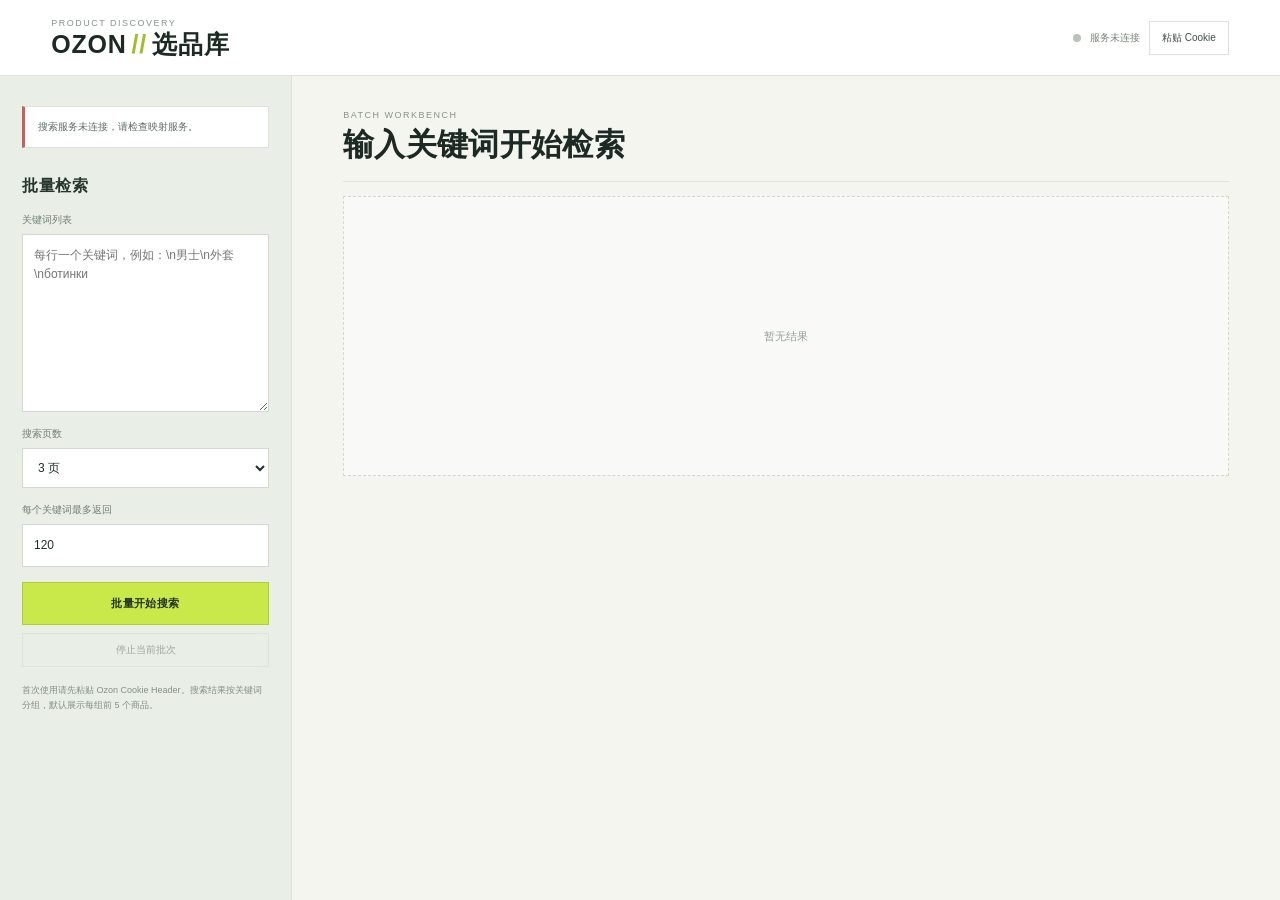
<file: index.html>
<!doctype html>
<html lang="zh-CN">
<head>
  <meta charset="utf-8">
  <meta name="viewport" content="width=device-width,initial-scale=1">
  <title>Ozon 选品库 · 商品搜索</title>
  <link rel="stylesheet" href="style.css">
  <link rel="stylesheet" href="picks.css">
</head>
<body class="picks-body">
  <header class="picks-header">
    <div class="brand">
      <span class="eyebrow">PRODUCT DISCOVERY</span>
      <h1>OZON<span>//</span>选品库</h1>
    </div>
    <div class="health">
      <span id="cookieDot" class="dot"></span>
      <span id="cookieText">检查中…</span>
      <button id="pasteBtn" class="ghost">粘贴 Cookie</button>
    </div>
  </header>
  <main class="picks-main">
    <aside class="picks-rail">
      <div id="statusBar" class="status-bar loading">正在检查本地服务状态…</div>
      <h2>批量检索</h2>
      <label>关键词列表
        <textarea id="keywords" rows="8" placeholder="每行一个关键词，例如：\n男士\n外套\nботинки"></textarea>
      </label>
      <label>搜索页数
        <select id="pages">
          <option value="1">1 页</option>
          <option value="3" selected>3 页</option>
          <option value="5">5 页</option>
          <option value="10">10 页</option>
          <option value="20">20 页</option>
        </select>
      </label>
      <label>每个关键词最多返回
        <input id="target" type="number" min="5" max="2000" value="120">
      </label>
      <div class="rail-actions">
        <button id="searchBtn" class="primary">批量开始搜索</button>
        <button id="cancelBtn" class="ghost cancel-btn" type="button" disabled>停止当前批次</button>
      </div>
      <p class="hint" id="hint">首次使用请先粘贴 Ozon Cookie Header。搜索结果按关键词分组，默认展示每组前 5 个商品。</p>
    </aside>
    <section class="picks-results">
      <div class="results-head">
        <div>
          <span class="eyebrow">BATCH WORKBENCH</span>
          <h2 id="resultTitle">输入关键词开始检索</h2>
        </div>
        <div class="result-meta" id="resultMeta"></div>
      </div>
      <section id="taskBoard" class="task-board" hidden>
        <div class="task-summary">
          <div><span class="eyebrow">LIVE TASKS</span><strong id="taskSummaryText">等待开始</strong></div>
          <span id="taskSummaryCount" class="task-count">0 / 0</span>
        </div>
        <div class="overall-progress"><span id="overallProgressBar"></span></div>
        <div id="taskList" class="task-list"></div>
      </section>
      <div id="groups" class="groups empty">暂无结果</div>
    </section>
  </main>
  <dialog id="resultsDialog" class="results-dialog">
    <div class="dialog-head">
      <div><span class="eyebrow">KEYWORD RESULTS</span><h3 id="dialogTitle">商品结果</h3></div>
      <button id="closeResults" class="icon-close" type="button" aria-label="关闭">×</button>
    </div>
    <div id="dialogMeta" class="dialog-meta"></div>
    <div id="dialogGrid" class="dialog-grid"></div>
  </dialog>
  <dialog id="cookieDialog">
    <form method="dialog">
      <h3>粘贴 Ozon Cookie Header</h3>
      <p>在已登录 Ozon 的标签页按 F12 → Network → 任意请求 → 复制 Cookie 请求头整段。</p>
      <textarea id="cookieTextarea" rows="6" placeholder="x-hng=...; _nano_fp=...; ..."></textarea>
      <menu><button value="cancel" class="ghost">取消</button><button value="ok" class="primary" id="uploadBtn">上传</button></menu>
    </form>
  </dialog>
  <script src="picks.js"></script>
</body>
</html>
</file>
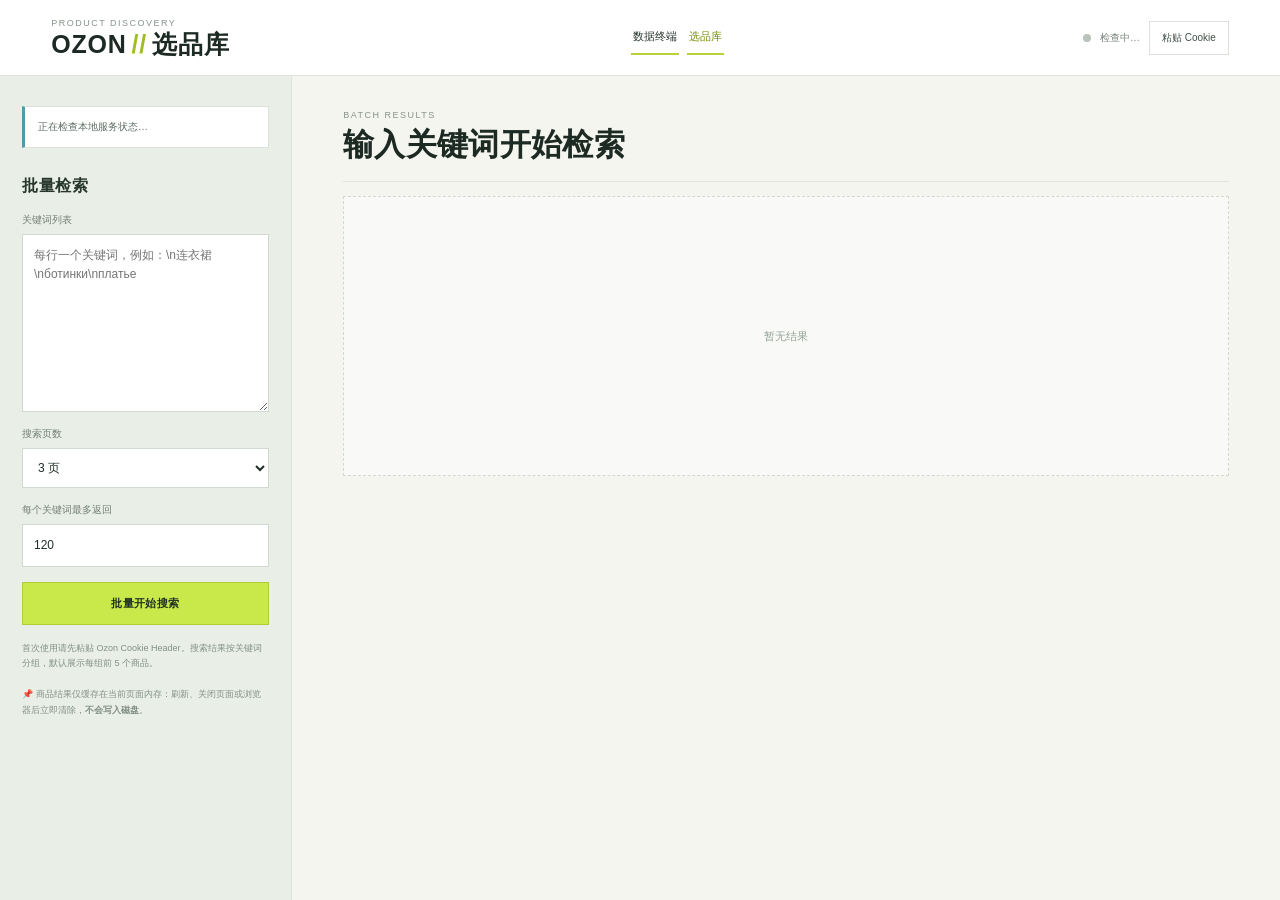
<file: ozon_terminal/static/picks.html>
<!doctype html>
<html lang="zh-CN">
<head>
  <meta charset="utf-8">
  <meta name="viewport" content="width=device-width,initial-scale=1">
  <title>Ozon 选品库 · 商品搜索</title>
  <link rel="stylesheet" href="/style.css">
  <link rel="stylesheet" href="/picks.css">
</head>
<body class="picks-body">
  <header class="picks-header">
    <div class="brand">
      <span class="eyebrow">PRODUCT DISCOVERY</span>
      <h1>OZON<span>//</span>选品库</h1>
    </div>
    <nav class="tabs">
      <a href="/">数据终端</a>
      <a class="active" href="/picks.html">选品库</a>
    </nav>
    <div class="health">
      <span id="cookieDot" class="dot"></span>
      <span id="cookieText">检查中…</span>
      <button id="pasteBtn" class="ghost">粘贴 Cookie</button>
    </div>
  </header>
  <main class="picks-main">
    <aside class="picks-rail">
      <div id="statusBar" class="status-bar loading">正在检查本地服务状态…</div>
      <h2>批量检索</h2>
      <label>关键词列表
        <textarea id="keywords" rows="8" placeholder="每行一个关键词，例如：\n连衣裙\nботинки\nплатье"></textarea>
      </label>
      <label>搜索页数
        <select id="pages">
          <option value="1">1 页</option>
          <option value="3" selected>3 页</option>
          <option value="5">5 页</option>
          <option value="10">10 页</option>
          <option value="20">20 页</option>
        </select>
      </label>
      <label>每个关键词最多返回
        <input id="target" type="number" min="5" max="2000" value="120">
      </label>
      <button id="searchBtn" class="primary">批量开始搜索</button>
      <p class="hint" id="hint">首次使用请先粘贴 Ozon Cookie Header。搜索结果按关键词分组，默认展示每组前 5 个商品。</p>
      <p class="hint hint-mute" id="storageHint">📌 商品结果仅缓存在当前页面内存：刷新、关闭页面或浏览器后立即清除，<strong>不会写入磁盘</strong>。</p>
    </aside>
    <section class="picks-results">
      <div class="results-head">
        <div>
          <span class="eyebrow">BATCH RESULTS</span>
          <h2 id="resultTitle">输入关键词开始检索</h2>
        </div>
        <div class="result-meta" id="resultMeta"></div>
      </div>
      <div id="groups" class="groups empty">暂无结果</div>
    </section>
  </main>
  <dialog id="resultsDialog" class="results-dialog">
    <div class="dialog-head">
      <div>
        <span class="eyebrow">KEYWORD RESULTS</span>
        <h3 id="dialogTitle">商品结果</h3>
      </div>
      <button id="closeResults" class="icon-close" type="button" aria-label="关闭">×</button>
    </div>
    <div id="dialogMeta" class="dialog-meta"></div>
    <div id="dialogGrid" class="dialog-grid"></div>
  </dialog>
  <dialog id="cookieDialog">
    <form method="dialog">
      <h3>粘贴 Ozon Cookie Header</h3>
      <p>在已登录 Ozon 的标签页按 F12 → Network → 任意请求 → 复制 <b>Cookie</b> 请求头整段。</p>
      <textarea id="cookieTextarea" rows="6" placeholder="x-hng=...; _nano_fp=...; ..."></textarea>
      <menu>
        <button value="cancel" class="ghost">取消</button>
        <button value="ok" class="primary" id="uploadBtn">上传</button>
      </menu>
    </form>
  </dialog>
  <script src="/picks.js"></script>
</body>
</html>
</file>
<file: style.css>
:root{--ink:#202826;--paper:#fbfcf8;--muted:#6d7974;--line:#d8e0da;--acid:#c7e944;--orange:#d97c32;--panel:#f1f4ef;--surface:#ffffff;--danger:#c85f5f;--info:#398da1}*{box-sizing:border-box}body{margin:0;font-family:'Microsoft YaHei','微软雅黑',sans-serif;background:var(--paper);color:var(--ink)}button,input,textarea,select{font:inherit;cursor:pointer}button:disabled{cursor:not-allowed}
</file>
<file: picks.css>
.picks-body{background:#f4f5ef;color:#1d2a24;min-height:100vh}.picks-header{display:flex;align-items:center;justify-content:space-between;gap:24px;padding:18px clamp(22px,4vw,64px);background:#fff;border-bottom:1px solid #e1e5dc;position:sticky;top:0;z-index:5}.picks-header .brand{min-width:220px}.picks-header .eyebrow,.results-head .eyebrow,.task-summary .eyebrow,.dialog-head .eyebrow{display:block;color:#87938a;font-size:9px;letter-spacing:1.5px}.picks-header h1{margin:4px 0 0;color:#1d2a24;font:600 25px/1 'Microsoft YaHei','微软雅黑',sans-serif;letter-spacing:.8px}.picks-header h1 span{color:#9ebd28;padding:0 5px}.tabs{display:flex;align-items:center;gap:8px}.tabs a{color:#26352d;text-decoration:none;border-bottom:2px solid #b7d23b;padding:9px 2px;font-size:11px}.tabs a:hover,.tabs a.active{color:#719000}.health{display:flex;align-items:center;gap:9px;color:#78847b;font-size:10px;white-space:nowrap}.health button.ghost,.ghost{border:1px solid #dce2d9;background:#fff;color:#415047;padding:9px 12px;font-size:10px}.health button.ghost:hover,.ghost:hover{border-color:#a9c731;color:#5f7900;background:#f8fbe9}.dot{width:8px;height:8px;border-radius:50%;display:inline-block;background:#b9c2bb}.dot.on{background:#91b500;box-shadow:0 0 0 4px rgba(145,181,0,.13)}
.picks-main{display:grid;grid-template-columns:292px minmax(0,1fr);min-height:calc(100vh - 76px)}.picks-rail{background:#e9eee7;border-right:1px solid #dbe2d9;padding:30px 22px}.status-bar{margin-bottom:28px;padding:12px 13px;background:#fff;border:1px solid #dbe2d9;border-left:3px solid #b7c5bc;color:#5e6d63;font-size:10px;line-height:1.6}.status-bar.ready{border-left-color:#93b414}.status-bar.warning{border-left-color:#d18a3e}.status-bar.error{border-left-color:#c85f5f}.status-bar.loading{border-left-color:#4e9bad}.picks-rail h2{margin:0 0 16px;color:#27372e;font:600 16px 'Microsoft YaHei','微软雅黑',sans-serif;letter-spacing:.5px}.picks-rail label{display:grid;gap:7px;margin-bottom:15px;color:#738078;font-size:10px}.picks-rail textarea,.picks-rail input,.picks-rail select{width:100%;border:1px solid #d1dad1;background:#fff;color:#203027;padding:11px;font:12px/1.6 'Microsoft YaHei','微软雅黑',sans-serif;outline:none}.picks-rail textarea{min-height:158px;resize:vertical}.picks-rail textarea:focus,.picks-rail input:focus,.picks-rail select:focus{border-color:#9ebd28;box-shadow:0 0 0 3px rgba(158,189,40,.14)}.picks-rail button.primary{width:100%;border:1px solid #b1cd35;background:#c9e94b;color:#203021;padding:13px;font:600 11px 'Microsoft YaHei','微软雅黑',sans-serif;letter-spacing:.4px}.picks-rail button.primary:hover{background:#daf36b;border-color:#789300}.rail-actions{display:grid;gap:8px}.cancel-btn{width:100%;border-color:#ccd7cc!important;background:transparent!important}.cancel-btn:hover:not(:disabled){border-color:#d18a3e!important;color:#b5651f!important}.cancel-btn:disabled{opacity:.45}.picks-rail .hint{margin:16px 0 0;color:#829087;font-size:9px;line-height:1.7}
.picks-results{width:100%;max-width:1440px;padding:34px clamp(22px,4vw,64px) 70px}.results-head{display:flex;align-items:end;justify-content:space-between;gap:20px;margin-bottom:14px;padding-bottom:18px;border-bottom:1px solid #dfe5dc}.results-head h2{margin:6px 0 0;color:#1d2a24;font:600 31px/1.2 'Microsoft YaHei','微软雅黑',sans-serif;letter-spacing:.3px}.result-meta{color:#87938a;font-size:10px;text-align:right}
.task-board{margin-bottom:22px;padding:12px 15px;background:#eef3eb;border:1px solid #dbe4d8}.task-summary{display:flex;align-items:end;justify-content:space-between;gap:16px;margin-bottom:8px}.task-summary strong{display:block;margin-top:4px;color:#435249;font-size:11px;font-weight:500}.task-count{color:#739100;font:600 10px 'Microsoft YaHei','微软雅黑',sans-serif;white-space:nowrap}.overall-progress{height:3px;margin-bottom:9px;background:#dae4d9}.overall-progress span{display:block;width:0;height:100%;background:#b8d83c;transition:width .25s}.task-list{display:grid;gap:5px}.task-row{padding:7px 9px;background:#fff;border:1px solid #dce5da}.task-row.loading{border-color:#afd1d6;background:#f8fcfc}.task-row.done{border-color:#d5e3ae}.task-row.error,.task-row.cancelled{border-color:#ebcaca;background:#fffafa}.task-main,.task-foot{display:flex;align-items:center;gap:7px}.task-main strong{color:#435047;font-size:10px;font-weight:500}.task-status,.task-foot{color:#8a958d;font-size:9px}.task-dot{width:6px;height:6px;background:#b8c2bb;flex:0 0 auto}.task-row.loading .task-dot{background:#4e9bad}.task-row.done .task-dot{background:#91b500}.task-row.error .task-dot,.task-row.cancelled .task-dot{background:#c85f5f}.task-progress{height:2px;margin:6px 0 4px 13px;background:#e5ebe3}.task-progress span{display:block;height:100%;background:#c1df4b}.task-foot{justify-content:space-between;padding-left:13px}.task-action,.task-check{padding:0;border:0;background:none;color:#749400;font:600 9px 'Microsoft YaHei','微软雅黑',sans-serif}.task-action:hover{text-decoration:underline}
.groups{display:grid;gap:20px}.groups.empty{display:grid;min-height:280px;place-items:center;border:1px dashed #cfd9cf;background:rgba(255,255,255,.45);color:#94a097;font-size:11px}.keyword-group{padding:0 0 16px;background:#fff;border:1px solid #dce4da;box-shadow:0 8px 24px rgba(45,66,52,.045);overflow:hidden}.keyword-group.loading{border-color:#b5d3d7}.keyword-group.done{border-color:#d0dfaa}.keyword-group.error,.keyword-group.cancelled{border-color:#e4c1c1}.group-head{display:flex;align-items:center;justify-content:space-between;gap:16px;padding:16px 18px 12px}.group-keyword{display:flex;align-items:center;gap:9px;min-width:0}.group-keyword h3{margin:0;color:#1f2d25;font:600 21px/1.2 'Microsoft YaHei','微软雅黑',sans-serif;letter-spacing:.2px;overflow-wrap:anywhere}.group-mark{width:7px;height:7px;background:#c7e944;box-shadow:0 0 0 4px rgba(199,233,68,.15);flex:0 0 auto}.group-state{color:#8b968e;font-size:9px;white-space:nowrap}.group-actions{display:flex;gap:7px}.more-btn{border:1px solid #b8cf56;background:#fff;color:#718c00;padding:8px 11px;font:600 9px 'Microsoft YaHei','微软雅黑',sans-serif;white-space:nowrap}.more-btn:hover{background:#c7e944;border-color:#c7e944;color:#22321e}.product-strip{display:grid;grid-template-columns:repeat(5,minmax(0,1fr));gap:12px;padding:0 18px}.product-card{min-width:0;background:#fff;border:1px solid #e0e6de;transition:transform .18s,box-shadow .18s,border-color .18s}.product-card:hover{border-color:#b5cf43;box-shadow:0 8px 18px rgba(50,75,45,.11);transform:translateY(-3px)}.product-image{display:block;aspect-ratio:1;background:#eef1ec center/cover no-repeat;border-bottom:1px solid #e3e9e0}.product-body{padding:10px}.product-title{display:-webkit-box;min-height:34px;overflow:hidden;color:#33443a;text-decoration:none;font-size:10px;line-height:1.55;-webkit-box-orient:vertical;-webkit-line-clamp:2}.product-title:hover{color:#718c00}.product-price{margin-top:8px;overflow:hidden;color:#6f8f00;font-size:12px;font-weight:600;text-overflow:ellipsis;white-space:nowrap}.product-price del{margin-left:4px;color:#a2aca4;font-size:9px;font-weight:400}.product-meta{margin-top:5px;overflow:hidden;color:#8a958d;font-size:9px;text-overflow:ellipsis;white-space:nowrap}.group-empty,.group-error{grid-column:1/-1;padding:22px 18px;border:1px dashed #d7e0d6;color:#93a097;font-size:10px}.group-error{border-color:#e4c1c1;background:#fff7f7;color:#bd6262}
.results-dialog{width:min(1160px,94vw);max-height:88vh;overflow:auto;padding:24px;background:#fff;color:#1d2a24;border:1px solid #d9e2d7;box-shadow:0 20px 60px rgba(38,57,43,.2)}.dialog-head{display:flex;align-items:start;justify-content:space-between;gap:20px;margin-bottom:14px;padding-bottom:14px;border-bottom:1px solid #e2e8df}.dialog-head h3{margin:5px 0 0;color:#1d2a24;font:600 23px 'Microsoft YaHei','微软雅黑',sans-serif}.dialog-meta{margin-bottom:16px;color:#87938a;font-size:10px}.dialog-grid{display:grid;grid-template-columns:repeat(5,minmax(0,1fr));gap:14px}.icon-close{width:32px;height:32px;border:1px solid #d9e2d7;background:#fff;color:#506158;font-size:20px;cursor:pointer}.icon-close:hover{border-color:#c85f5f;color:#c85f5f}dialog::backdrop{background:rgba(29,42,36,.24)}dialog h3{margin:0 0 8px;color:#1d2a24;font:600 18px 'Microsoft YaHei','微软雅黑',sans-serif;text-transform:uppercase}dialog p{margin:0 0 12px;color:#7c8a81;font-size:10px;line-height:1.7}dialog textarea{width:100%;border:1px solid #d5dfd4;background:#fff;color:#1d2a24;padding:10px;font:11px/1.5 'Microsoft YaHei','微软雅黑',sans-serif}dialog menu{display:flex;justify-content:flex-end;gap:8px;margin:14px 0 0;padding:0}dialog button{padding:9px 15px;font:600 10px 'Microsoft YaHei','微软雅黑',sans-serif;text-transform:uppercase}dialog button.primary{border:1px solid #b5cf43;background:#c7e944;color:#25331f}
@media(max-width:1000px){.picks-header{position:static}.picks-main{grid-template-columns:1fr}.picks-rail{border-right:0;border-bottom:1px solid #dbe2d9}.product-strip,.dialog-grid{grid-template-columns:repeat(3,minmax(0,1fr))}}@media(max-width:600px){.picks-header{align-items:flex-start;flex-wrap:wrap}.health{margin-left:auto}.group-head{align-items:flex-start;flex-direction:column}.group-actions{width:100%}.product-strip,.dialog-grid{grid-template-columns:repeat(2,minmax(0,1fr))}.task-summary{align-items:flex-start}.results-head{align-items:flex-start;flex-direction:column}.result-meta{text-align:left}}
</file>
